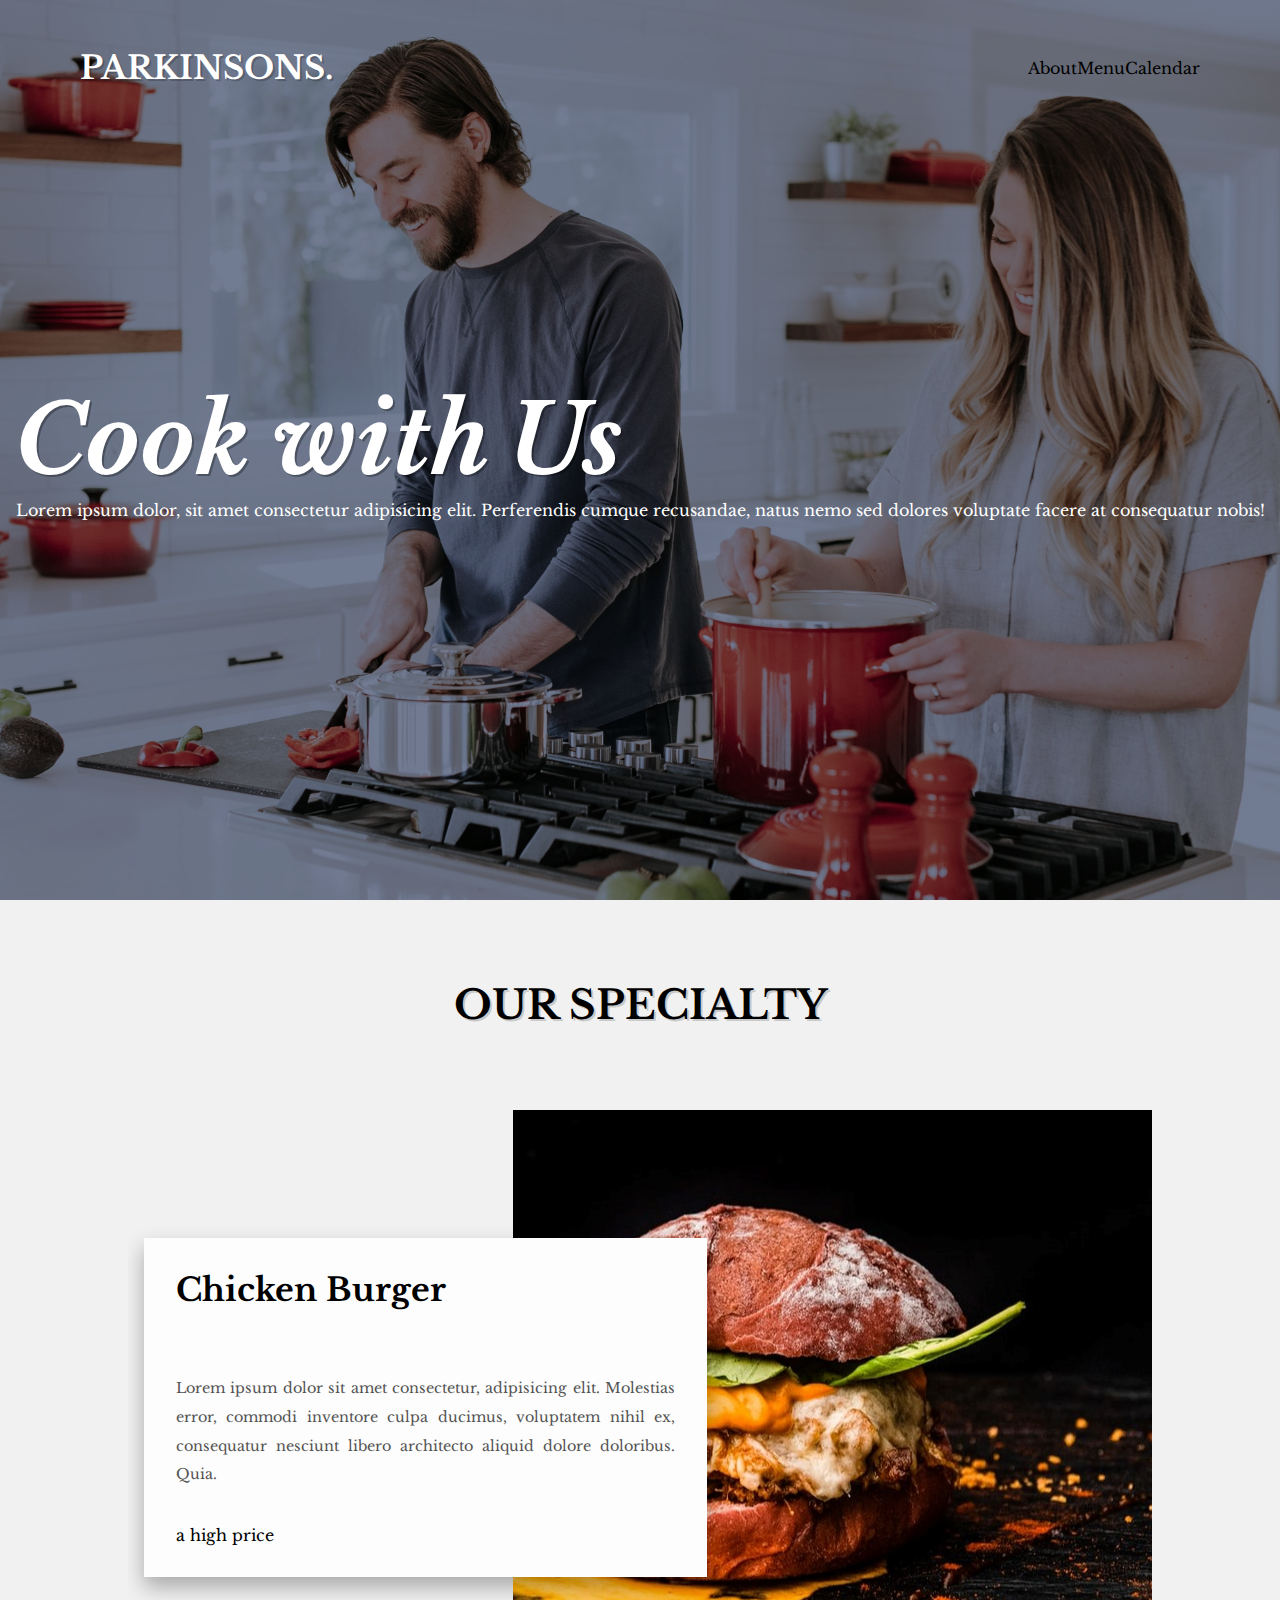
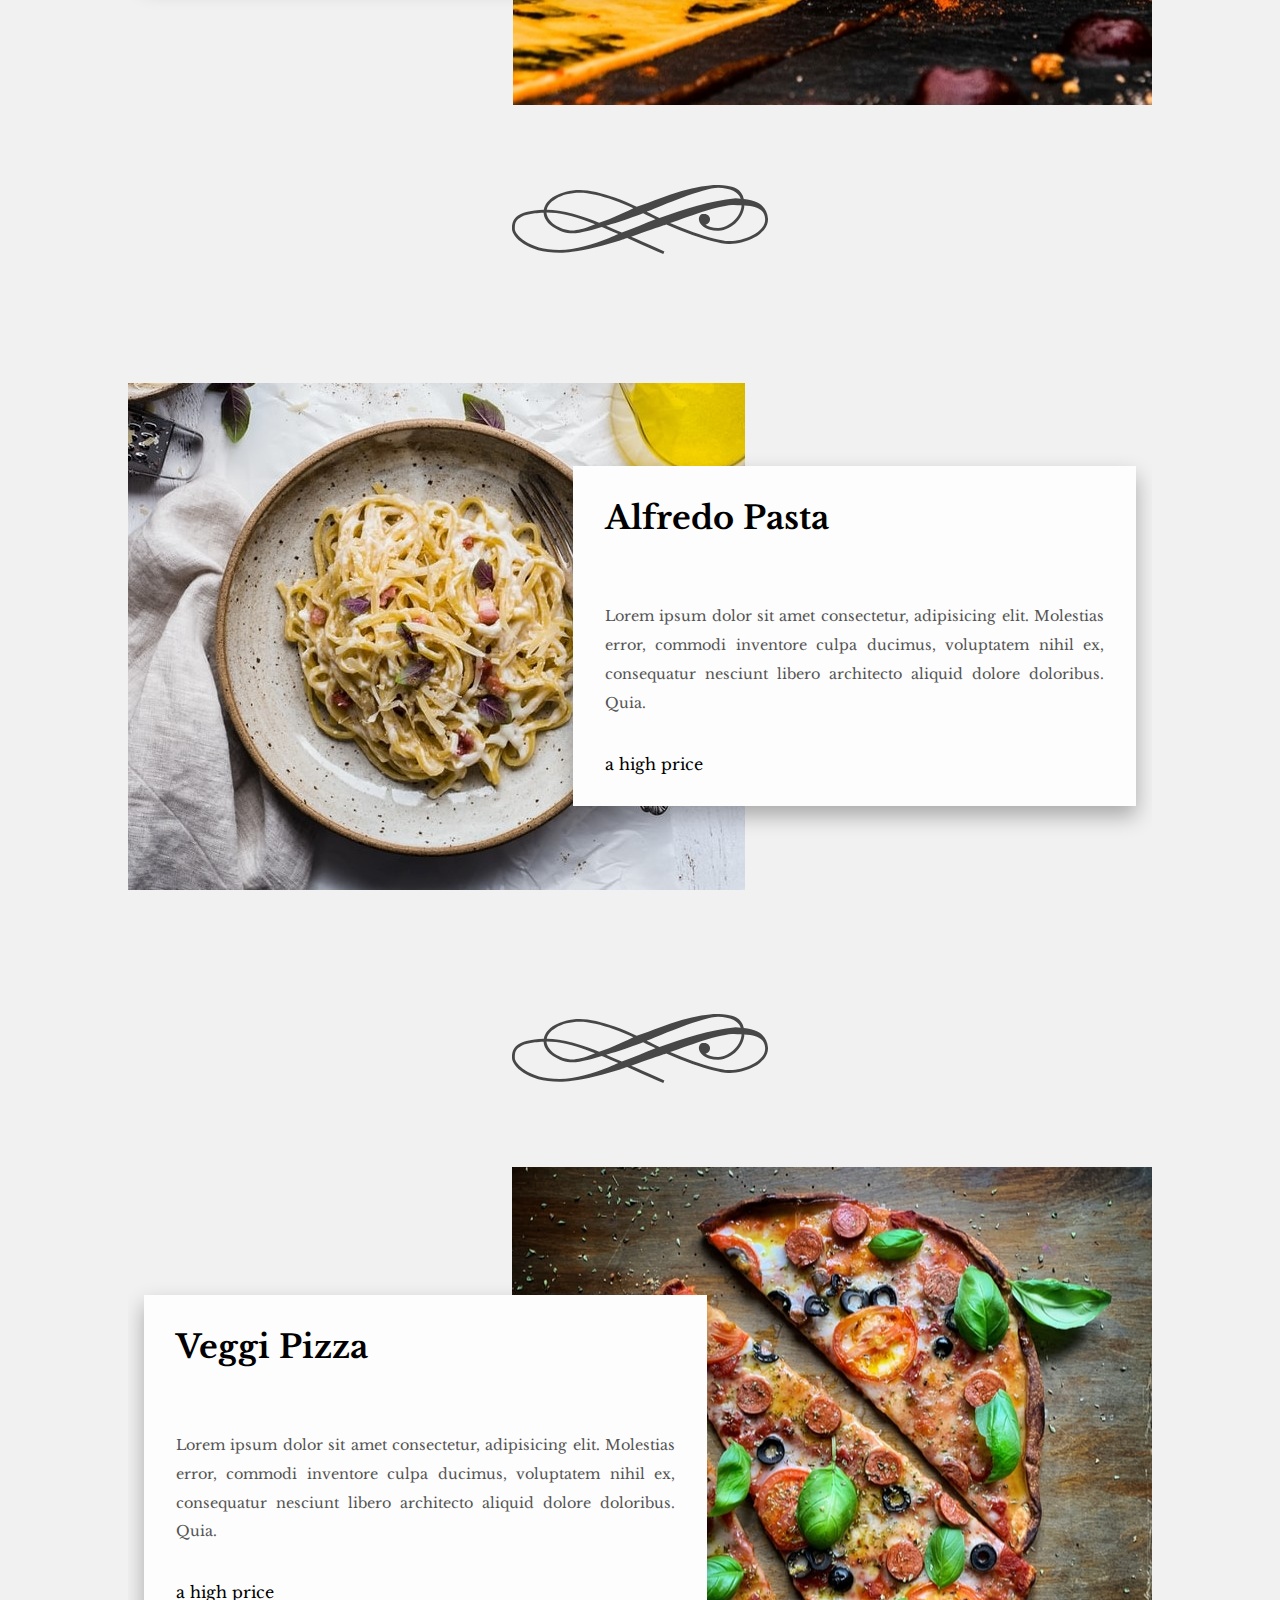
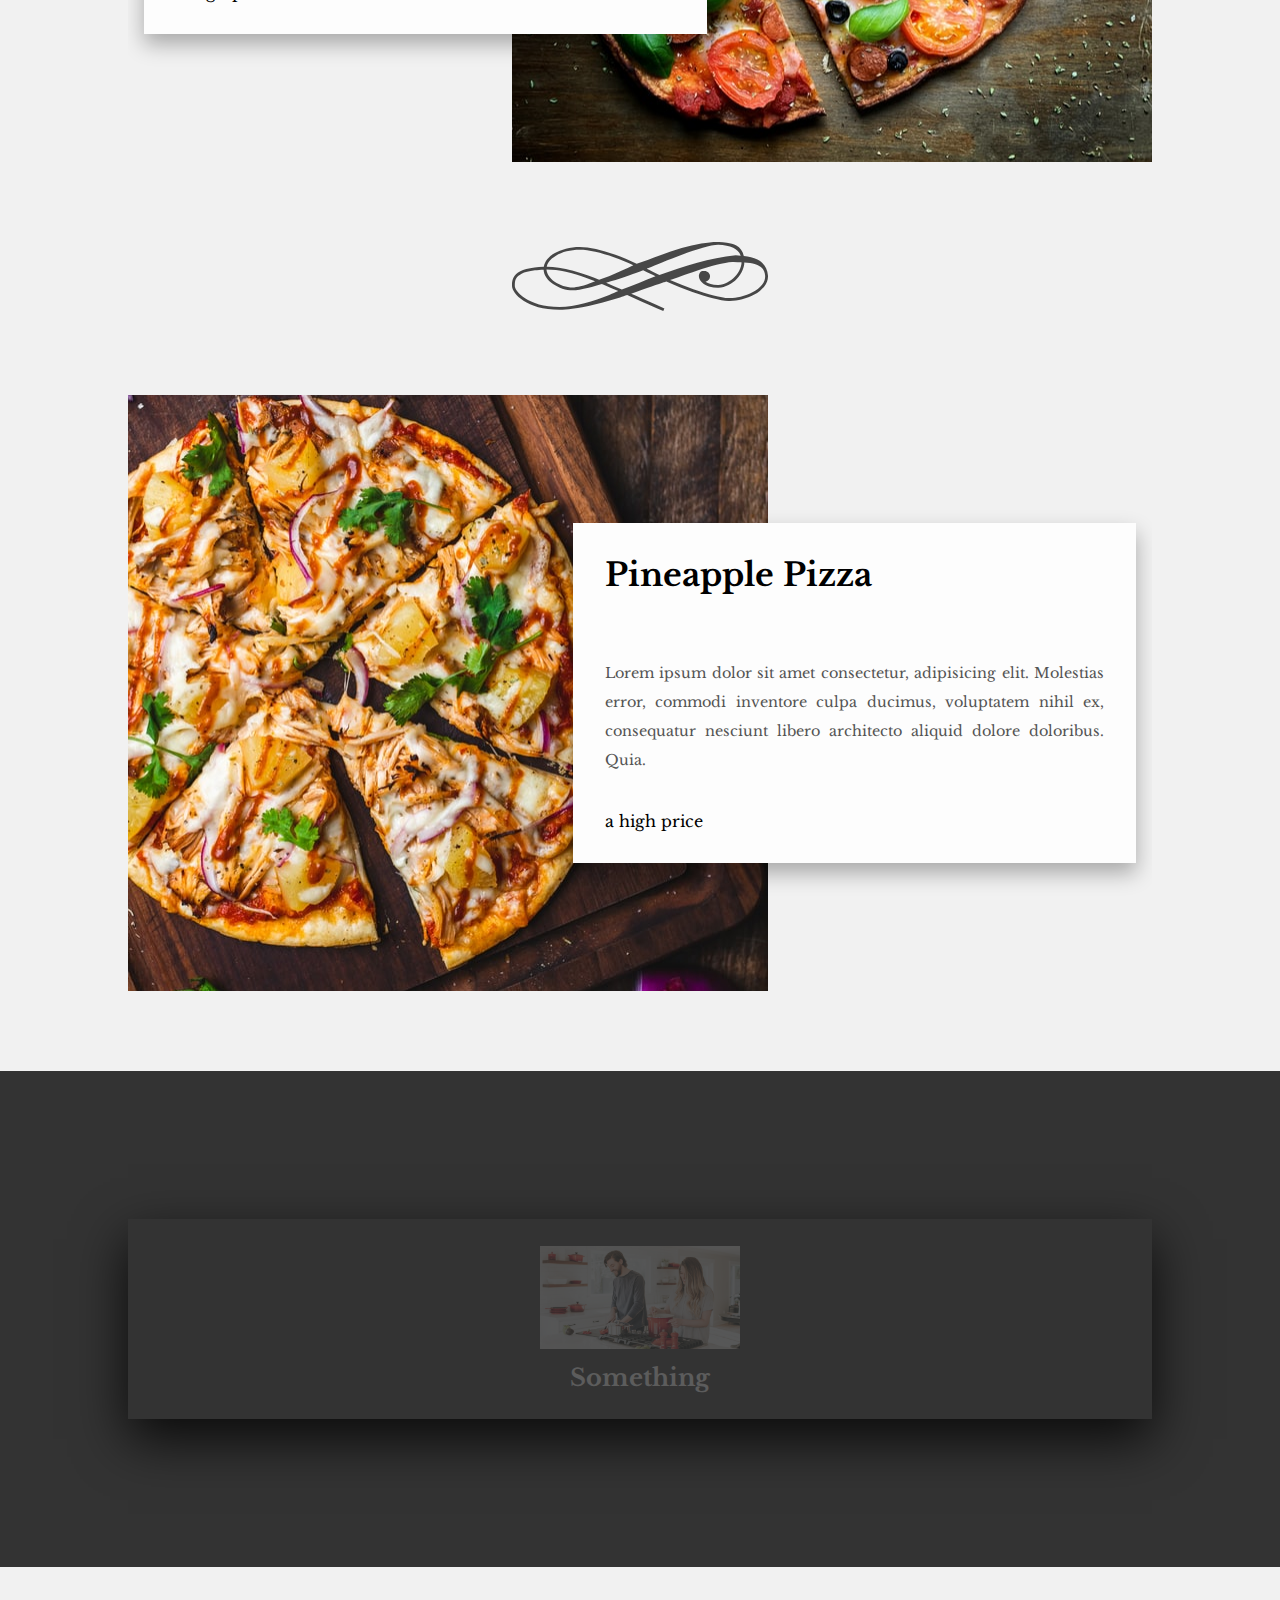
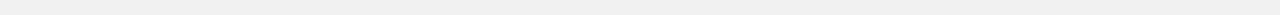
<file: index.html>
<!DOCTYPE html>
<html lang="en">
<head>
    <meta charset="UTF-8">
    <meta http-equiv="X-UA-Compatible" content="IE=edge">
    <meta name="viewport" content="width=device-width, initial-scale=1.0">
    <link rel="stylesheet" href="main.css">
    <title>Parkinson Kitchen</title>
</head>
<body>
   <section class="header">
       <header>
           <a href="#" class="logo">Parkinsons.</a>
           <nav class="nav__list">
               <li class="nav__item">About</li>
               <li class="nav__item">Menu</li>
               <li class="nav__item">Calendar</li>
           </nav>
       </header>

       <div class="hero__content">
           <h1 class="hero__title">Cook with Us</h1>
           <p class="hero__text">Lorem ipsum dolor, sit amet consectetur adipisicing elit. Perferendis cumque recusandae, natus nemo sed dolores voluptate facere at consequatur nobis!</p>
       </div>

       <!-- <video src="images/food.mp4" autoplay muted loop></video> -->
       <div class="img"></div>

   </section>

   <section class="menu">
       <div class="container">
        <h2 class="menu__specialty">Our Specialty</h2>
           <div class="menu-test menu-test-burger">
               <div class="menu__first-dish">
                    <h2>Chicken Burger</h2>
                    <p class="text">Lorem ipsum dolor sit amet consectetur, adipisicing elit. Molestias error, commodi inventore culpa ducimus, voluptatem nihil ex, consequatur nesciunt libero architecto aliquid dolore doloribus. Quia.</p>
                    <span class="price">a high price</span>
               </div>
           </div>

           <div class="divider"><img class="divider__img" src="images/swash_ornament.svg" alt="Divider"></div>

           <div class="menu-test menu-test-pasta">
            <div class="menu__first-dish menu-float-right">
                 <h2>Alfredo Pasta</h2>
                 <p class="text">Lorem ipsum dolor sit amet consectetur, adipisicing elit. Molestias error, commodi inventore culpa ducimus, voluptatem nihil ex, consequatur nesciunt libero architecto aliquid dolore doloribus. Quia.</p>
                 <span class="price">a high price</span>
            </div>
        </div>

        <div class="divider"><img class="divider__img" src="images/swash_ornament.svg" alt="Divider"></div>

        <div class="menu-test menu-test-veggi-pizza">
            <div class="menu__first-dish">
                 <h2>Veggi Pizza</h2>
                 <p class="text">Lorem ipsum dolor sit amet consectetur, adipisicing elit. Molestias error, commodi inventore culpa ducimus, voluptatem nihil ex, consequatur nesciunt libero architecto aliquid dolore doloribus. Quia.</p>
                 <span class="price">a high price</span>
            </div>
        </div>

        <div class="divider"><img class="divider__img" src="images/swash_ornament.svg" alt="Divider"></div>

        <div class="menu-test menu-test-pineapple-pizza">
            <div class="menu__first-dish menu-float-right">
                 <h2>Pineapple Pizza</h2>
                 <p class="text">Lorem ipsum dolor sit amet consectetur, adipisicing elit. Molestias error, commodi inventore culpa ducimus, voluptatem nihil ex, consequatur nesciunt libero architecto aliquid dolore doloribus. Quia.</p>
                 <span class="price">a high price</span>
            </div>
        </div>
       </div>
   </section>

   <!-- <section class="menu">
       <div class="container">
        <h2 class="menu__specialty">Our Specialty</h2>
           <div class="menu__first-dish">
               <div class="row">
                    <div class="dish__story">
                        <h2 class="dish__name">Chicken Burger</h2>
                        <p class="dish__text">Lorem ipsum dolor sit amet consectetur adipisicing elit. Laudantium tempore, accusamus veniam omnis voluptatibus tenetur distinctio, doloribus quia dolor eos atque, doloremque quis. Quo cum libero rerum minima obcaecati. Ratione reprehenderit mollitia tenetur facere beatae quas corporis magni fugiat accusantium.</p>
                    </div>
                    <div class="dish__image--container">
                        <img src="images/burger-cropped.jpg" alt="Chicken Burger" class="dish__image">
                    </div>
               </div>
           </div>

           <div class="divider"><img class="divider__img" src="images/swash_ornament.svg" alt="Divider"></div>

           <div class="menu__second-dish">
            <div class="row row__ordered">
                 <div class="dish__story">
                     <h2 class="dish__name">Alfredo Pasta</h2>
                     <p class="dish__text">Lorem ipsum dolor sit amet consectetur adipisicing elit. Laudantium tempore, accusamus veniam omnis voluptatibus tenetur distinctio, doloribus quia dolor eos atque, doloremque quis. Quo cum libero rerum minima obcaecati. Ratione reprehenderit mollitia tenetur facere beatae quas corporis magni fugiat accusantium.</p>
                 </div>
                 <div class="dish__image--container">
                     <img src="images/pasta-cropped.jpg" alt="Chicken Burger" class="dish__image">
                 </div>
            </div>
        </div>

        <div class="divider"><img class="divider__img" src="images/swash_ornament.svg" alt="Divider"></div>

        <div class="menu__third-dish">
            <div class="row">
                 <div class="dish__story">
                     <h2 class="dish__name">Veggi Pizza</h2>
                     <p class="dish__text">Lorem ipsum dolor sit amet consectetur adipisicing elit. Laudantium tempore, accusamus veniam omnis voluptatibus tenetur distinctio, doloribus quia dolor eos atque, doloremque quis. Quo cum libero rerum minima obcaecati. Ratione reprehenderit mollitia tenetur facere beatae quas corporis magni fugiat accusantium.</p>
                 </div>
                 <div class="dish__image--container">
                     <img src="images/veggi-pizza.jpg" alt="Chicken Burger" class="dish__image">
                 </div>
            </div>
        </div>

        <div class="divider"><img class="divider__img" src="images/swash_ornament.svg" alt="Divider"></div>

        <div class="menu__forth-dish">
            <div class="row row__ordered">
                 <div class="dish__story">
                     <h2 class="dish__name">Pineapple Pizza</h2>
                     <p class="dish__text">Lorem ipsum dolor sit amet consectetur adipisicing elit. Laudantium tempore, accusamus veniam omnis voluptatibus tenetur distinctio, doloribus quia dolor eos atque, doloremque quis. Quo cum libero rerum minima obcaecati. Ratione reprehenderit mollitia tenetur facere beatae quas corporis magni fugiat accusantium.</p>
                 </div>
                 <div class="dish__image--container">
                     <img src="images/pineapple-pizza.jpg" alt="Chicken Burger" class="dish__image">
                 </div>
            </div>
        </div>
       </div>
   </section> -->
   
   <section class="calendar">
       <div class="container">
           <div class="calendar__card">
               <div class="face face1">
                   <div class="calendar__content">
                       <img class="content__image" src="images/chef-couple-cropped.jpg" alt="imaga for now">
                       <h3 class="content__title">Something</h3>
                   </div>
               </div>
               <div class="face face2">
                   <div class="calendar__content">
                       <p class="content__text">Lorem ipsum dolor sit amet consectetur adipisicing elit. Velit dolor enim deserunt eius vitae hic ea reiciendis ex impedit earum?</p>
                       <a href="#" class="content__btn">Book Now</a>
                   </div>
               </div>
           </div>  
       </div>
   </section>

    <footer class="footer"></footer>
</body>
</html>





<!-- <header class="hero">
    <div class="container">
        <div class="row">
            <nav class="hero__nav">
                <ul class="nav__list">
                    <li class="nav__item">About Us</li>
                    <li class="nav__item">Menu</li>
                    <li class="nav__item">Calendar</li>
                </ul>
            </nav>
            <div class="hero__image">
                <img class="image" src="images/chef.jpg" alt="">
            </div>
        </div>
    </div>
</header>


<main class="">
    <div class="container">
        <h1 class="title">Cook With Us</h1>
    </div>
</main>

<section class="menu">
    <div class="container">

    </div>
</section>

<section class="calendar">
    <div class="container">
        <p>Lorem ipsum dolor sit amet consectetur adipisicing elit. Id voluptates illo quibusdam, laudantium nemo modi accusamus mollitia quae. Alias, minima?</p>
    </div>
</section>

<section class="music__player">

</section>

<section class="testimonials">

</section> -->
</file>
<file: main.css>
/* @import url('https://fonts.googleapis.com/css2?family=Lato:wght@400;700&display=swap'); */

@import url('https://fonts.googleapis.com/css2?family=Libre+Baskerville:ital,wght@0,400;0,700;1,400&display=swap');


*, *::before, *::after {
    margin: 0;
    padding: 0;
    box-sizing: border-box;
    font-family: 'Libre Baskerville', serif;
    /* font-family: 'Lato', sans-serif; */
}

body {
    background-color: #f1f1f1;
    /* display: flex;
    align-items: center;
    justify-content: center; */
}
/* ----------------------------- */

.menu-test {
    
    background-size: 55%;
    background-color: #fdfdfd;
    overflow: hidden;
    padding: 8em 0;
    /* border: 2px solid pink; */
}

.menu-test-burger {
    background: url(images/burger-cropped.jpg) no-repeat right;
}

.menu-test-pasta {
    background: url(images/pasta-cropped.jpg) no-repeat left;
}

.menu-test-veggi-pizza {
    background: url(images/veggi-pizza.jpg) no-repeat right;
}


.menu-test-pineapple-pizza {
    background: url(images/pineapple-pizza.jpg) no-repeat left;
}




.menu__first-dish {
    /* background: url(images/burger-cropped.jpg) no-repeat right; */
}

.menu__first-dish {
    width: 55%;
    float: left;
    background-color: #fdfdfd;
    margin: 0 1em;
    padding: 2em;
    box-shadow: 0 10px 20px rgba(0, 0, 0, 0.3);
    /* border: 2px solid green; */
}

.menu__first-dish h2 {
    margin-bottom: 2em;
    font-size: 2em;
    font-weight: 700;
}

.text {
    font-size: .9em;
    color: #545454;
    line-height: 2em;
    text-align: justify;
    margin-bottom: 2.5em;
}

.menu-float-right {
    float: right;
}


/* --------------------- */
.container {
    width: 80%;
    max-width: 1100px;
    margin: 0 auto;
    /* border: 3px solid yellowgreen; */
}

.row {
    display: flex;
    justify-content: space-between;
}

.header {
    position: relative;
    width: 100%;
    min-height: 100vh;
    display: flex;
    align-items: center;
    justify-content: center;
    overflow: hidden;
}

section .img {
    position: absolute;
    top: 0;
    right: 0;
    width: 100%;
    height: 100%;
    object-fit: cover;
    background-image: url(images/chef-couple-cropped.jpg);
    background-size: cover;
    /* background-repeat: no-repeat; */
    background-position: center top;
    background-color: rgb(63, 68, 80);

    background-blend-mode: overlay;

    /* border: 2px solid red; */
}



header {
    position: absolute;
    top: 0;
    left: 0;
    width: 100%;
    padding: 3em 5em;
    z-index: 100;
    display: flex;
    justify-content: space-between;
    align-items: center;
    /* border: 2px solid red; */
}

header .nav__list {
    position: relative;
    right: 0;
    display: flex;
    list-style: none;
}

..nav__item {
    text-decoration: none;
}

.logo {
    /* top: 0;
    left: 0; */
    position: relative;
    font-size: 2em;
    color: #ffffff;
    text-transform: uppercase;
    text-decoration: none;
    font-weight: 700;
    text-shadow: 2px 2px 0 rgba(0, 0, 0, 0.2);
    transition: 0.5s;
    /* border: 2px solid red; */
}
.hero__content {
    position: relative;
    /* height: 300px; */
    z-index: 1;
    /* border: 3px solid blueviolet; */
}
.hero__title {
    position: relative;
    top: 0;
    left: 0;
    /* display: inline-block; */
    /* border: 3px solid blueviolet; */
    z-index: 1;
    font-size: 6em;
    font-weight:  700;
    font-style: italic;
    color: #fff;
    text-shadow: 2px 2px 0 rgba(0, 0, 0, 0.3);
}

.hero__text {
    color: #fff;
}


/* about us */

.row--about {
    position: relative;
    /* width: 800px; */
    display: flex;
    align-items: center;
    justify-content: center;
    margin-top: 5em;
}

.left-side {
    position: relative;
    width: 500px;
}

.left-side img {
    width: 100%;
    height: 100%;
}

.right-side {
    position: relative;
    width: 300px;
    margin-top: 75px;
    margin-left: 30px;
    display: flex;
    flex-direction: column;
    justify-content: space-between;
    border: 2px solid palevioletred;
    height: 300px;
}

.right-side .chefs {
    position: relative;
    margin-top: -100px;
    font-size: 1.5em;
    font-weight: 700;
    color: rgba(0, 0, 0, 0.7);
    text-transform: uppercase;
}

.right-side .name {
    width: 400px;
    height: 50px;
    background: #fff;
    box-shadow: 2px 5px 5px 0px rgba(0, 0, 0, 0.15);
    margin-top: 20px;
    margin-left: -100px;
    margin-bottom: 30px;
}

.name h1 {
    padding: 10px;
    font-size: 1.5em;
    font-weight: 700;
    color: #000;
    text-transform: uppercase;
}

.right-side span {
    display: block;
    margin-bottom: 1.5em;
    width: 80px;
    height: 3px;
    background: #c4313180;
}


/* menu */
.menu__specialty {
    text-align: center;
    margin-bottom: 2em;
    text-transform: uppercase;
    /* font-style: italic; */
    font-size: 2.5em;
    text-shadow: 2px 2px 0 rgba(100, 100, 100, 0.3);
}

.menu {
    margin: 5em 0;
}

.row__ordered :nth-child(1) {
    order: 2;
}

.dish__story {
    width: 47%;
}

.dish__image {
    width: 100%;
}

.dish__image--container {
    width: 47%;
}

.divider {
    /* color: burlywood; */
    width: 25%;
    margin: 5em auto;
    align-self: center;
    opacity: .7;
}

.divider__img {
    width: 100%;
}


/* copied design */
 .calendar {
     margin-bottom: 3em;
     padding: 3em 0;
     /* background-color: rgb(228, 228, 228); */
     background-color: #333;
 }


.calendar__card {
    position: relative;
    cursor: pointer;
}

.calendar__card .face {
    width: 100%;
    height: 200px;
    transition: 0.5s;
}

.calendar__card .face1 {
    position: relative;
    background: #333;
    display: flex;
    justify-content: center;
    align-items: center;
    z-index: 1;
    transform: translateY(100px);
}

.calendar__card:hover .face1 {
    background: #ff0057;
    transform: translateY(0);
}

.calendar__card .calendar__content {
    opacity: 0.2;
    transition: 0.5s;
}

.calendar__card:hover .calendar__content {
    opacity: 1;
}

.content__image {
    max-width: 200px;
}

.content__title {
    margin: 10px 0 0;
    padding: 0;
    color: #fff;
    text-align: center;
    font-size: 1.5em;
}

.face2 {
    position: relative;
    background: #fff;
    display: flex;
    justify-content: center;
    align-items: center;
    padding: 20px;
    box-sizing: border-box;
    box-shadow: 0 20px 50px rgba(0, 0, 0, 0.8);
    transform: translateY(-100px);
}

.calendar__card:hover .face2 {
    transform: translateY(0);
}

.content__text {
    margin: 0;
    padding: 0;
}

.content__btn {
    margin: 15px 0 0;
    display: inline-block;
    text-decoration: none;
    font-weight: 700;
    color: #333;
    padding: 5px;
    border: 1px solid #333;
}

.content__btn:hover {
    background: #333;
    color: #fff;
}










/* .toggle {
    position: relative;
    width: 2.5em;
    height: 2.5em;
} */















































/* *, *::before, *::after {
    box-sizing: border-box;
}

body {
    margin: 0;
    
    display: flex;
}
.row {
    display: flex;
    
}

.container {
    width: 80%;
    max-width: 1100px;
    margin: 0 auto;
    border: 3px solid red;
}


.hero {
    padding: 1em 0;
    background-color: #e5e5e5;
}
.hero__nav {
    width: 60%;
    border: 3px solid black;
    color: white;
}


.hero__image {
    display: flex;
    flex-direction: column;
    width: 40%;
    height: 60%;
    margin: 1em;
    padding: 10em;
    background-image: url('images/chef.jpg');
    background-size: cover;  
    background-position: center;
    object-fit: cover; 
    
    
    border: 3px solid black;
}

.image {
    width: 70%;
    height: 60%;
    border-radius: 2px;
    align-self: flex-start;
    border: 2px solid pink;
}

.header {
    background-image: url('images/chef-couple.jpg');
    background-size: cover;
    background-position: center;
    background-color: grey;
    background-blend-mode: multiply;
    object-fit: cover;
    height: 70vh;
}
 */
</file>
